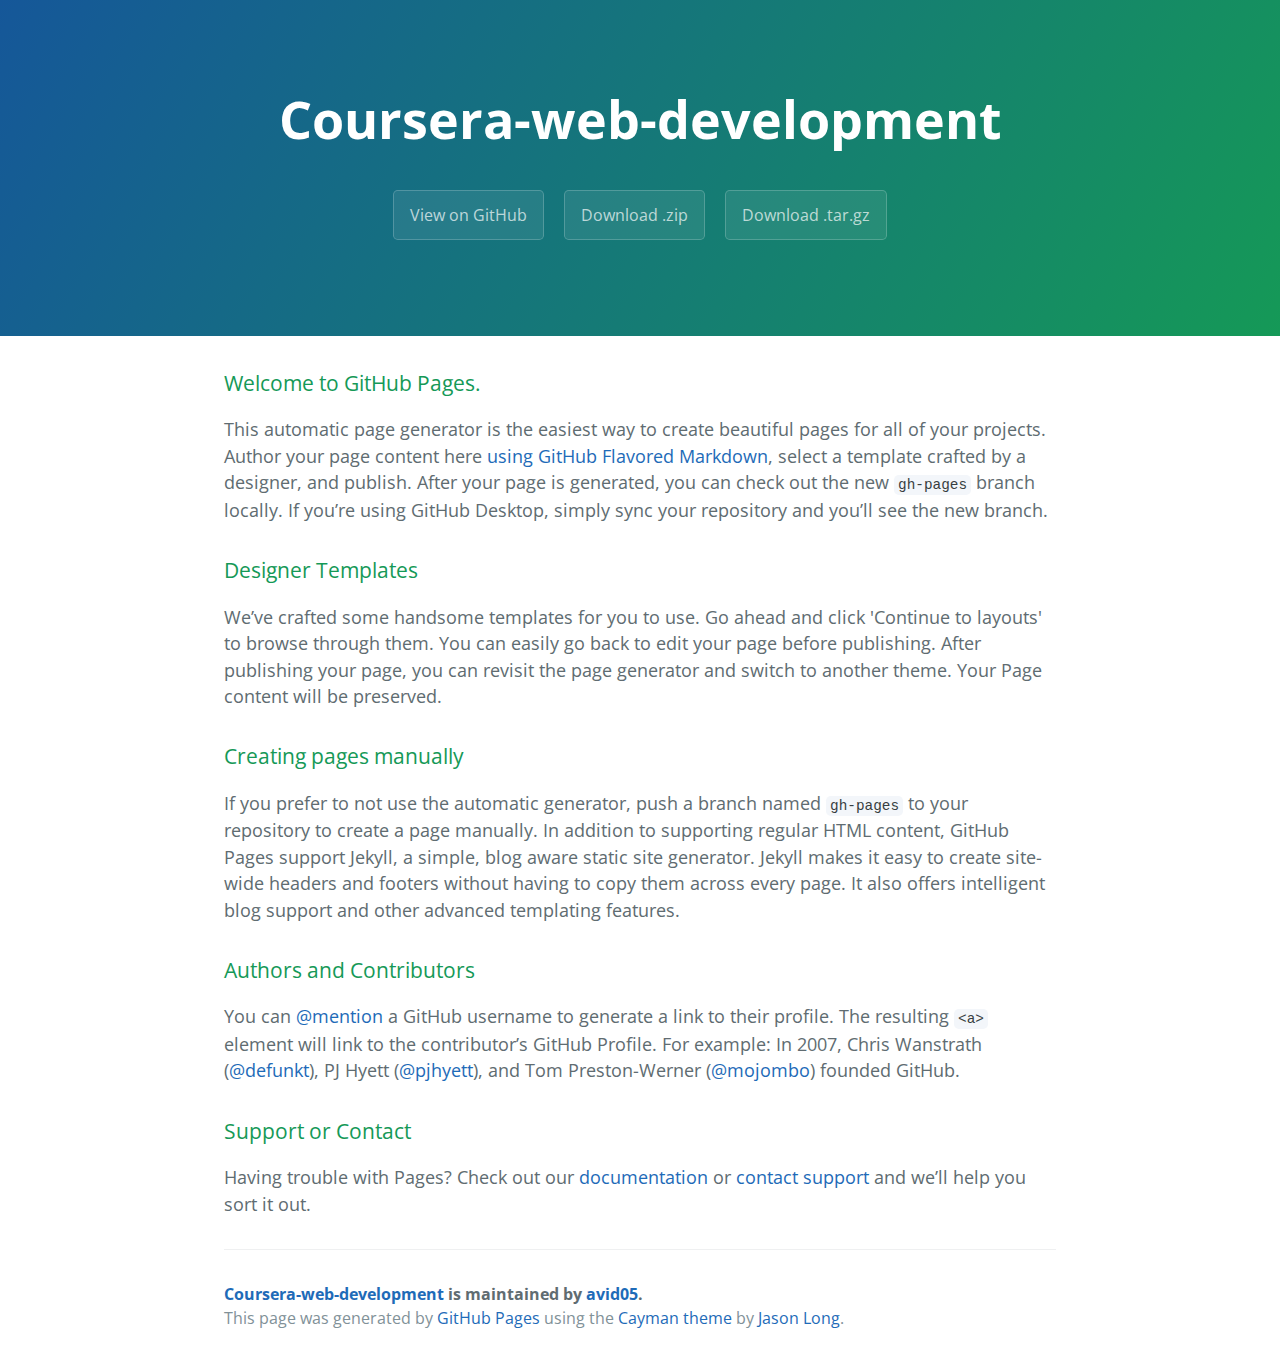
<file: index.html>
<!DOCTYPE html>
<html lang="en-us">
  <head>
    <meta charset="UTF-8">
    <title>Coursera-web-development by avid05</title>
    <meta name="viewport" content="width=device-width, initial-scale=1">
    <link rel="stylesheet" type="text/css" href="stylesheets/normalize.css" media="screen">
    <link href='https://fonts.googleapis.com/css?family=Open+Sans:400,700' rel='stylesheet' type='text/css'>
    <link rel="stylesheet" type="text/css" href="stylesheets/stylesheet.css" media="screen">
    <link rel="stylesheet" type="text/css" href="stylesheets/github-light.css" media="screen">
  </head>
  <body>
    <section class="page-header">
      <h1 class="project-name">Coursera-web-development</h1>
      <h2 class="project-tagline"></h2>
      <a href="https://github.com/avid05/Coursera-Web-Development" class="btn">View on GitHub</a>
      <a href="https://github.com/avid05/Coursera-Web-Development/zipball/master" class="btn">Download .zip</a>
      <a href="https://github.com/avid05/Coursera-Web-Development/tarball/master" class="btn">Download .tar.gz</a>
    </section>

    <section class="main-content">
      <h3>
<a id="welcome-to-github-pages" class="anchor" href="#welcome-to-github-pages" aria-hidden="true"><span aria-hidden="true" class="octicon octicon-link"></span></a>Welcome to GitHub Pages.</h3>

<p>This automatic page generator is the easiest way to create beautiful pages for all of your projects. Author your page content here <a href="https://guides.github.com/features/mastering-markdown/">using GitHub Flavored Markdown</a>, select a template crafted by a designer, and publish. After your page is generated, you can check out the new <code>gh-pages</code> branch locally. If you’re using GitHub Desktop, simply sync your repository and you’ll see the new branch.</p>

<h3>
<a id="designer-templates" class="anchor" href="#designer-templates" aria-hidden="true"><span aria-hidden="true" class="octicon octicon-link"></span></a>Designer Templates</h3>

<p>We’ve crafted some handsome templates for you to use. Go ahead and click 'Continue to layouts' to browse through them. You can easily go back to edit your page before publishing. After publishing your page, you can revisit the page generator and switch to another theme. Your Page content will be preserved.</p>

<h3>
<a id="creating-pages-manually" class="anchor" href="#creating-pages-manually" aria-hidden="true"><span aria-hidden="true" class="octicon octicon-link"></span></a>Creating pages manually</h3>

<p>If you prefer to not use the automatic generator, push a branch named <code>gh-pages</code> to your repository to create a page manually. In addition to supporting regular HTML content, GitHub Pages support Jekyll, a simple, blog aware static site generator. Jekyll makes it easy to create site-wide headers and footers without having to copy them across every page. It also offers intelligent blog support and other advanced templating features.</p>

<h3>
<a id="authors-and-contributors" class="anchor" href="#authors-and-contributors" aria-hidden="true"><span aria-hidden="true" class="octicon octicon-link"></span></a>Authors and Contributors</h3>

<p>You can <a href="https://help.github.com/articles/basic-writing-and-formatting-syntax/#mentioning-users-and-teams" class="user-mention">@mention</a> a GitHub username to generate a link to their profile. The resulting <code>&lt;a&gt;</code> element will link to the contributor’s GitHub Profile. For example: In 2007, Chris Wanstrath (<a href="https://github.com/defunkt" class="user-mention">@defunkt</a>), PJ Hyett (<a href="https://github.com/pjhyett" class="user-mention">@pjhyett</a>), and Tom Preston-Werner (<a href="https://github.com/mojombo" class="user-mention">@mojombo</a>) founded GitHub.</p>

<h3>
<a id="support-or-contact" class="anchor" href="#support-or-contact" aria-hidden="true"><span aria-hidden="true" class="octicon octicon-link"></span></a>Support or Contact</h3>

<p>Having trouble with Pages? Check out our <a href="https://help.github.com/pages">documentation</a> or <a href="https://github.com/contact">contact support</a> and we’ll help you sort it out.</p>

      <footer class="site-footer">
        <span class="site-footer-owner"><a href="https://github.com/avid05/Coursera-Web-Development">Coursera-web-development</a> is maintained by <a href="https://github.com/avid05">avid05</a>.</span>

        <span class="site-footer-credits">This page was generated by <a href="https://pages.github.com">GitHub Pages</a> using the <a href="https://github.com/jasonlong/cayman-theme">Cayman theme</a> by <a href="https://twitter.com/jasonlong">Jason Long</a>.</span>
      </footer>

    </section>

  
  </body>
</html>
</file>
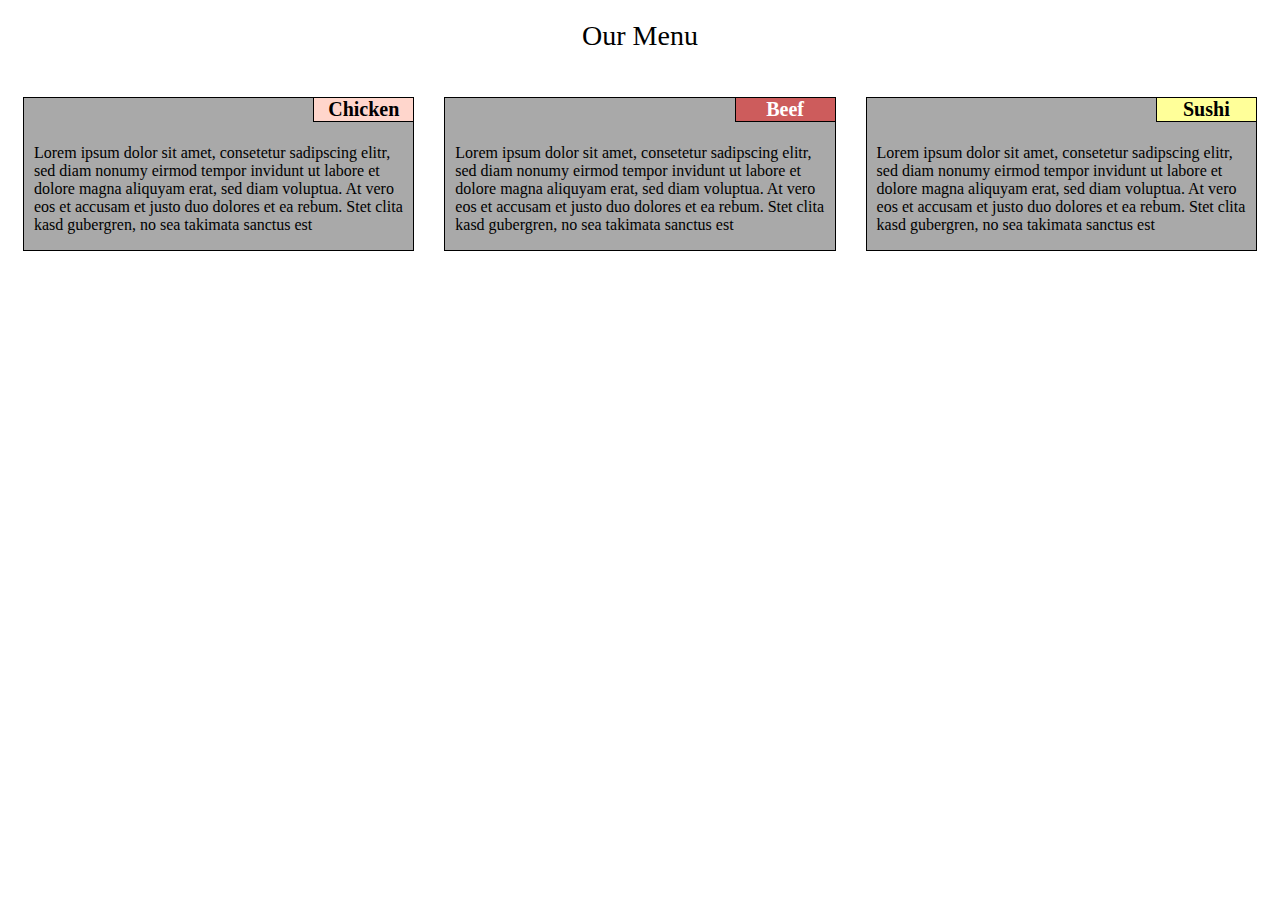
<file: Mod2_solution/index.html>
<!DOCTYPE html>
<html>
<head>
<meta charset="utf-8">
<meta name="viewport" content="width=device-width, initial-scale=1">
<title>Assignment 2 Solution</title>
<link rel="stylesheet" type="text/css" href="./css/main.css">
</head>
<body>
<div class="MainHeading">Our Menu</div>

<div class="row">
  <div class="col-ld-4 col-md-6 col-sd-12">
  <section class=section>
  <span class="heading b1">Chicken</span>
  <div class="para">
  <p>Lorem ipsum dolor sit amet, consetetur sadipscing elitr, sed diam nonumy eirmod tempor invidunt ut labore et dolore magna aliquyam erat, sed diam voluptua. At vero eos et accusam et justo duo dolores et ea rebum. Stet clita kasd gubergren, no sea takimata sanctus est</p>
  </div>
  </section>
  </div>
  <div class="col-ld-4 col-md-6 col-sd-12">
  <section class=section>
    <span class="heading b2">Beef</span>
    <div class="para">
    <p>Lorem ipsum dolor sit amet, consetetur sadipscing elitr, sed diam nonumy eirmod tempor invidunt ut labore et dolore magna aliquyam erat, sed diam voluptua. At vero eos et accusam et justo duo dolores et ea rebum. Stet clita kasd gubergren, no sea takimata sanctus est</p>
    </div>
    </section>
  </div>
  <div class="col-ld-4 col-md-12 col-sd-12">
  <section class=section>
    <span class="heading b3">Sushi</span>
    <div class="para">
    <p>Lorem ipsum dolor sit amet, consetetur sadipscing elitr, sed diam nonumy eirmod tempor invidunt ut labore et dolore magna aliquyam erat, sed diam voluptua. At vero eos et accusam et justo duo dolores et ea rebum. Stet clita kasd gubergren, no sea takimata sanctus est</p>
    </div>
  </section>
  </div>
  
</div>

</body>
</html>
</file>
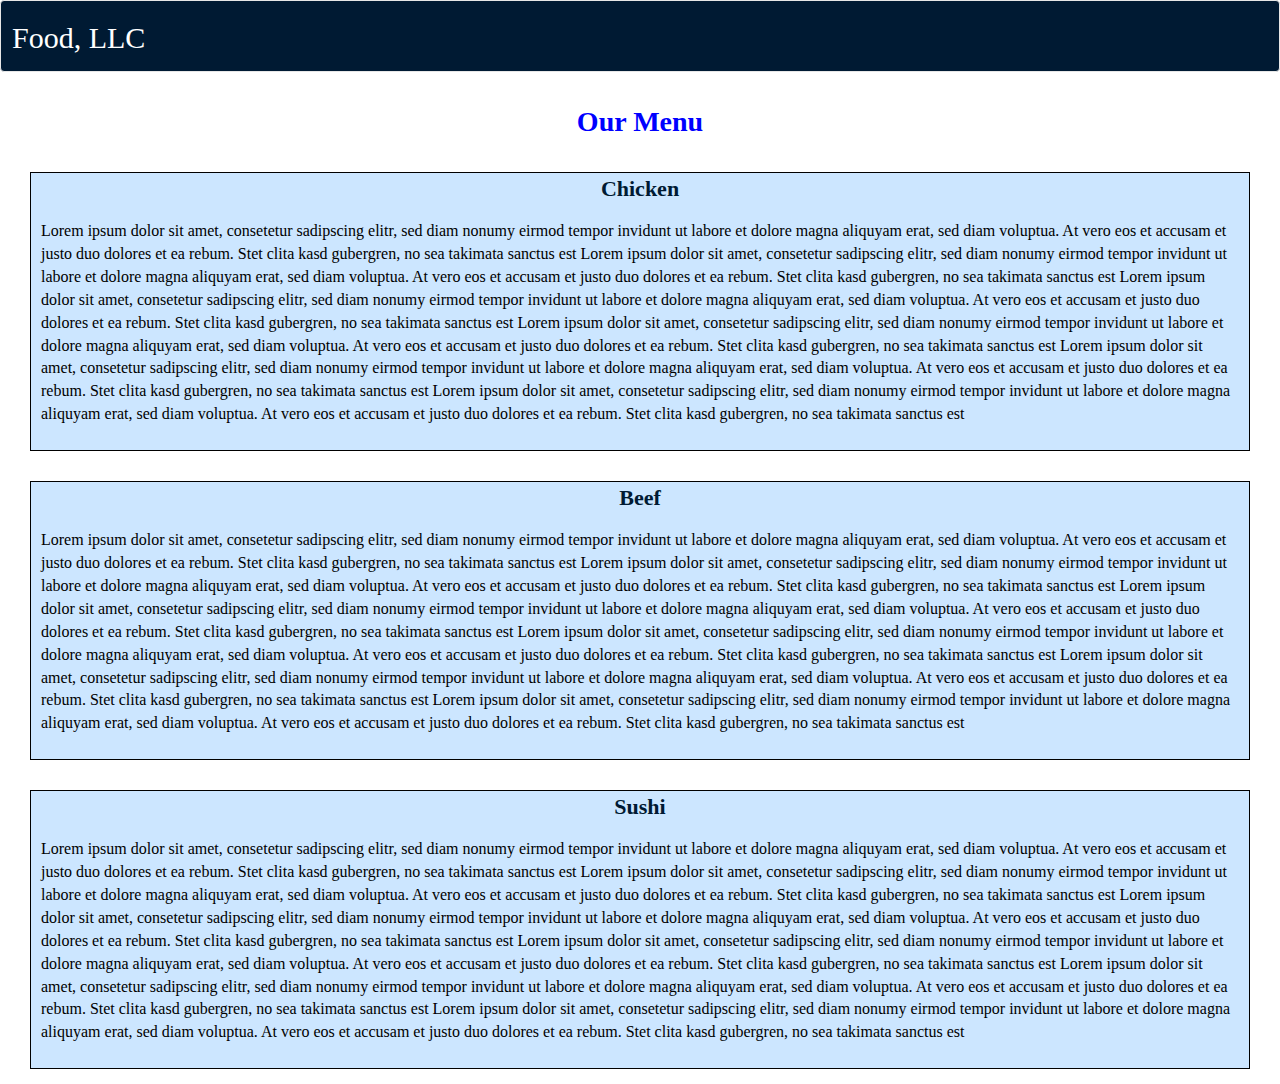
<file: Mod3_solution/index.html>
<!DOCTYPE html>
<html>
<head>
<meta charset="utf-8">
<meta name="viewport" content="width=device-width, initial-scale=1">
<title>Assignment 3 Solution</title>
<link href="css/bootstrap.css" rel="stylesheet">
<link href="css/main.css" rel="stylesheet">
<script src="https://ajax.googleapis.com/ajax/libs/jquery/1.11.3/jquery.min.js"></script>
<script src="js/bootstrap.min.js"></script>
</head>
<body>

  <header>
  <nav id="header-nav" class="navbar navbar-default navbar-default-top">
  <div class="container-fluid">
    <div class="navbar-header">
        <div class="navbar-brand">
             <h2>Food, LLC<h2>
        </div>

        <button type="button" class="navbar-toggle collapsed" data-toggle="collapse" data-target="#bs-example-navbar-collapse-1" aria-expanded="false">
        <span class="sr-only">Toggle navigation</span>
        <span class="icon-bar"></span>
        <span class="icon-bar"></span>
        <span class="icon-bar"></span>
        </button>
    </div>
        <div class="collapse navbar-collapse" id="bs-example-navbar-collapse-1">
          <ul class="nav navbar-nav navbar-right visible-xs" id="nav-list">
            <li>
              <a href="#Chicken">Chicken</a>
            </li>
            <li>
              <a href="#Beef">Beef</a>
            </li>
            <li>
              <a href="#Sushi">Sushi</a>
            </li>
           </ul>
        </div>
  </div>
  </nav>
  </header>

<div class="text-center" id="MainHeading">Our Menu</div>
<div class="container-fluid">
<div class="row">
  <div class="col-md-12 col-sm-6 col-xs-12">
  <section class=section id="Chicken">
  <div class="b1 text-center">Chicken</div>
  <div class="para">
  <p>
  Lorem ipsum dolor sit amet, consetetur sadipscing elitr, sed diam nonumy eirmod tempor invidunt ut labore et dolore magna aliquyam erat, sed diam voluptua. At vero eos et accusam et justo duo dolores et ea rebum. Stet clita kasd gubergren, no sea takimata sanctus est
  Lorem ipsum dolor sit amet, consetetur sadipscing elitr, sed diam nonumy eirmod tempor invidunt ut labore et dolore magna aliquyam erat, sed diam voluptua. At vero eos et accusam et justo duo dolores et ea rebum. Stet clita kasd gubergren, no sea takimata sanctus est
  Lorem ipsum dolor sit amet, consetetur sadipscing elitr, sed diam nonumy eirmod tempor invidunt ut labore et dolore magna aliquyam erat, sed diam voluptua. At vero eos et accusam et justo duo dolores et ea rebum. Stet clita kasd gubergren, no sea takimata sanctus est
  Lorem ipsum dolor sit amet, consetetur sadipscing elitr, sed diam nonumy eirmod tempor invidunt ut labore et dolore magna aliquyam erat, sed diam voluptua. At vero eos et accusam et justo duo dolores et ea rebum. Stet clita kasd gubergren, no sea takimata sanctus est
  Lorem ipsum dolor sit amet, consetetur sadipscing elitr, sed diam nonumy eirmod tempor invidunt ut labore et dolore magna aliquyam erat, sed diam voluptua. At vero eos et accusam et justo duo dolores et ea rebum. Stet clita kasd gubergren, no sea takimata sanctus est
  Lorem ipsum dolor sit amet, consetetur sadipscing elitr, sed diam nonumy eirmod tempor invidunt ut labore et dolore magna aliquyam erat, sed diam voluptua. At vero eos et accusam et justo duo dolores et ea rebum. Stet clita kasd gubergren, no sea takimata sanctus est
  </p>
  </div>
  </section>
  </div>
  <div class="col-md-12 col-sm-6 col-xs-12">
  <section class=section id="Beef">
    <div class="b1 text-center">Beef</div>
    <div class="para">
    <p>Lorem ipsum dolor sit amet, consetetur sadipscing elitr, sed diam nonumy eirmod tempor invidunt ut labore et dolore magna aliquyam erat, sed diam voluptua. At vero eos et accusam et justo duo dolores et ea rebum. Stet clita kasd gubergren, no sea takimata sanctus est
    Lorem ipsum dolor sit amet, consetetur sadipscing elitr, sed diam nonumy eirmod tempor invidunt ut labore et dolore magna aliquyam erat, sed diam voluptua. At vero eos et accusam et justo duo dolores et ea rebum. Stet clita kasd gubergren, no sea takimata sanctus est
  Lorem ipsum dolor sit amet, consetetur sadipscing elitr, sed diam nonumy eirmod tempor invidunt ut labore et dolore magna aliquyam erat, sed diam voluptua. At vero eos et accusam et justo duo dolores et ea rebum. Stet clita kasd gubergren, no sea takimata sanctus est
  Lorem ipsum dolor sit amet, consetetur sadipscing elitr, sed diam nonumy eirmod tempor invidunt ut labore et dolore magna aliquyam erat, sed diam voluptua. At vero eos et accusam et justo duo dolores et ea rebum. Stet clita kasd gubergren, no sea takimata sanctus est
  Lorem ipsum dolor sit amet, consetetur sadipscing elitr, sed diam nonumy eirmod tempor invidunt ut labore et dolore magna aliquyam erat, sed diam voluptua. At vero eos et accusam et justo duo dolores et ea rebum. Stet clita kasd gubergren, no sea takimata sanctus est
  Lorem ipsum dolor sit amet, consetetur sadipscing elitr, sed diam nonumy eirmod tempor invidunt ut labore et dolore magna aliquyam erat, sed diam voluptua. At vero eos et accusam et justo duo dolores et ea rebum. Stet clita kasd gubergren, no sea takimata sanctus est
    </p>
    </div>
    </section>
  </div>
  <div class="col-md-12 col-sm-12 col-xs-12">
  <section class=section id="Sushi">
    <div class="b1 text-center">Sushi</div>
    <div class="para">
    <p>Lorem ipsum dolor sit amet, consetetur sadipscing elitr, sed diam nonumy eirmod tempor invidunt ut labore et dolore magna aliquyam erat, sed diam voluptua. At vero eos et accusam et justo duo dolores et ea rebum. Stet clita kasd gubergren, no sea takimata sanctus est
    Lorem ipsum dolor sit amet, consetetur sadipscing elitr, sed diam nonumy eirmod tempor invidunt ut labore et dolore magna aliquyam erat, sed diam voluptua. At vero eos et accusam et justo duo dolores et ea rebum. Stet clita kasd gubergren, no sea takimata sanctus est
  Lorem ipsum dolor sit amet, consetetur sadipscing elitr, sed diam nonumy eirmod tempor invidunt ut labore et dolore magna aliquyam erat, sed diam voluptua. At vero eos et accusam et justo duo dolores et ea rebum. Stet clita kasd gubergren, no sea takimata sanctus est
  Lorem ipsum dolor sit amet, consetetur sadipscing elitr, sed diam nonumy eirmod tempor invidunt ut labore et dolore magna aliquyam erat, sed diam voluptua. At vero eos et accusam et justo duo dolores et ea rebum. Stet clita kasd gubergren, no sea takimata sanctus est
  Lorem ipsum dolor sit amet, consetetur sadipscing elitr, sed diam nonumy eirmod tempor invidunt ut labore et dolore magna aliquyam erat, sed diam voluptua. At vero eos et accusam et justo duo dolores et ea rebum. Stet clita kasd gubergren, no sea takimata sanctus est
  Lorem ipsum dolor sit amet, consetetur sadipscing elitr, sed diam nonumy eirmod tempor invidunt ut labore et dolore magna aliquyam erat, sed diam voluptua. At vero eos et accusam et justo duo dolores et ea rebum. Stet clita kasd gubergren, no sea takimata sanctus est
    </p>
    </div>
  </section>
  </div>
</div>
</div>
</body>
</html>
</file>
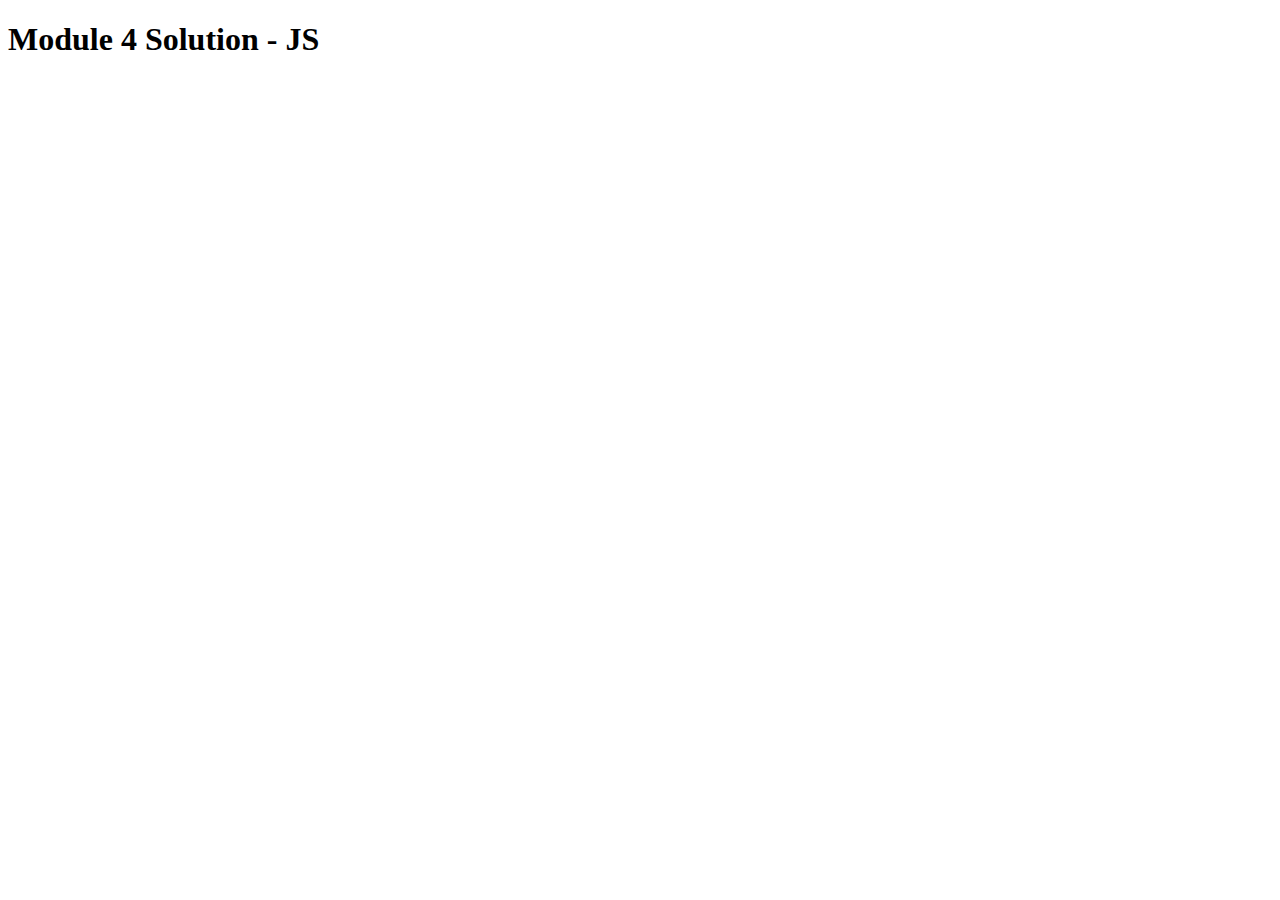
<file: Mod4_solution/index.html>
<!DOCTYPE html>
<html>
<head>
  <meta charset="utf-8">
  <title>Module 4 Solution Starter</title>
  <script src="SpeakHello.js"></script>
  <script src="SpeakGoodBye.js"></script>
  <script src="script.js"></script>
</head>
<body>
  <h1>Module 4 Solution - JS</h1>
</body>
</html>
</file>
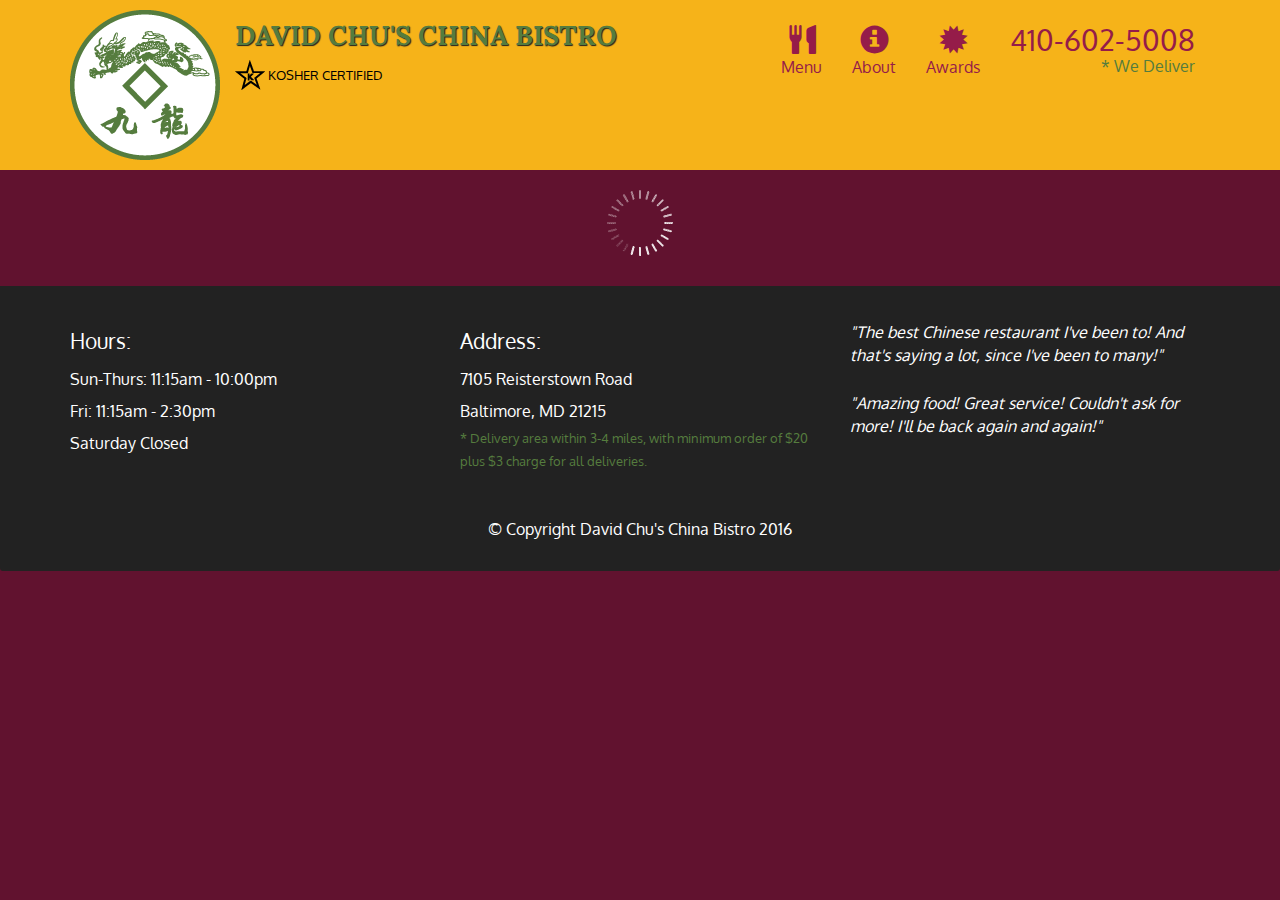
<file: Mod5_solution/index.html>
<!doctype html>
<html lang="en">
  <head>
    <meta charset="utf-8">
    <meta http-equiv="X-UA-Compatible" content="IE=edge">
    <meta name="viewport" content="width=device-width, initial-scale=1">
    <title>David Chu's China Bistro</title>
    <link rel="stylesheet" href="css/bootstrap.min.css">
    <link rel="stylesheet" href="css/styles.css">
    <link href='https://fonts.googleapis.com/css?family=Oxygen:400,300,700' rel='stylesheet' type='text/css'>
    <link href='https://fonts.googleapis.com/css?family=Lora' rel='stylesheet' type='text/css'>
  </head>
<body>
  <header>
    <nav id="header-nav" class="navbar navbar-default">
      <div class="container">
        <div class="navbar-header">
          <a href="index.html" class="pull-left visible-md visible-lg">
            <div id="logo-img" alt="Logo image"></div>
          </a>

          <div class="navbar-brand">
            <a href="index.html"><h1>David Chu's China Bistro</h1></a>
            <p>
              <img src="images/star-k-logo.png" alt="Kosher certification">
              <span>Kosher Certified</span>
            </p>
          </div>

          <button id="navbarToggle" type="button" class="navbar-toggle collapsed" data-toggle="collapse" data-target="#collapsable-nav" aria-expanded="false">
            <span class="sr-only">Toggle navigation</span>
            <span class="icon-bar"></span>
            <span class="icon-bar"></span>
            <span class="icon-bar"></span>
          </button>
        </div>
        
        <div id="collapsable-nav" class="collapse navbar-collapse">
           <ul id="nav-list" class="nav navbar-nav navbar-right">
            <li id="navHomeButton" class="visible-xs active">
              <a href="index.html">
                <span class="glyphicon glyphicon-home"></span> Home</a>
            </li>
            <li id="navMenuButton">
              <a href="#" onclick="$dc.loadMenuCategories();">
                <span class="glyphicon glyphicon-cutlery"></span><br class="hidden-xs"> Menu</a>
            </li>
            <li>
              <a href="#">
                <span class="glyphicon glyphicon-info-sign"></span><br class="hidden-xs"> About</a>
            </li>
            <li>
              <a href="#">
                <span class="glyphicon glyphicon-certificate"></span><br class="hidden-xs"> Awards</a>
            </li>
            <li id="phone" class="hidden-xs">
              <a href="tel:410-602-5008">
                <span>410-602-5008</span></a><div>* We Deliver</div>
            </li>
          </ul><!-- #nav-list -->
        </div><!-- .collapse .navbar-collapse -->
      </div><!-- .container -->
    </nav><!-- #header-nav -->
  </header>

  <div id="call-btn" class="visible-xs">
    <a class="btn" href="tel:410-602-5008">
    <span class="glyphicon glyphicon-earphone"></span>
    410-602-5008
    </a>
  </div>
  <div id="xs-deliver" class="text-center visible-xs">* We Deliver</div>

  <div id="main-content" class="container">    <div class="jumbotron">
      <img src="images/jumbotron_768.jpg" alt="Picture of restaurant" class="img-responsive visible-xs">
    </div>

    <div id="home-tiles" class="row">
      <div class="col-md-4 col-sm-6 col-xs-12">
        <a href="#" onclick="$dc.loadMenuCategories();"><div id="menu-tile"><span>menu</span></div></a>
      </div>
      <div class="col-md-4 col-sm-6 col-xs-12">
        <a href="#" onclick="$dc.loadMenuItems({{randomCategoryShortName}});">
          <div id="specials-tile"><span>specials</span></div>
        </a>
      </div>
      <div class="col-md-4 col-sm-12 col-xs-12">
        <a href="https://www.google.com/maps/place/David+Chu's+China+Bistro/@39.3635874,-76.7138622,17z/data=!4m6!1m3!3m2!1s0x89c81a14e7817803:0xab20a0e99daa17ea!2sDavid+Chu's+China+Bistro!3m1!1s0x89c81a14e7817803:0xab20a0e99daa17ea" target="_blank">
          <div id="map-tile">
            <iframe src="https://www.google.com/maps/embed?pb=!1m18!1m12!1m3!1d3084.675372390488!2d-76.71386218529199!3d39.3635874269356!2m3!1f0!2f0!3f0!3m2!1i1024!2i768!4f13.1!3m3!1m2!1s0x89c81a14e7817803%3A0xab20a0e99daa17ea!2sDavid+Chu&#39;s+China+Bistro!5e0!3m2!1sen!2sus!4v1452824864156" width="100%" height="250" frameborder="0" style="border:0" allowfullscreen></iframe>
            <span>map</span>
          </div>
        </a>
      </div>
    </div><!-- End of #home-tiles --></div>
  

  <footer class="panel-footer">
    <div class="container">
      <div class="row">
        <section id="hours" class="col-sm-4">
          <span>Hours:</span><br>
          Sun-Thurs: 11:15am - 10:00pm<br>
          Fri: 11:15am - 2:30pm<br>
          Saturday Closed
          <hr class="visible-xs">
        </section>
        <section id="address" class="col-sm-4">
          <span>Address:</span><br>
          7105 Reisterstown Road<br>
          Baltimore, MD 21215
          <p>* Delivery area within 3-4 miles, with minimum order of $20 plus $3 charge for all deliveries.</p>
          <hr class="visible-xs">
        </section>
        <section id="testimonials" class="col-sm-4">
          <p>"The best Chinese restaurant I've been to! And that's saying a lot, since I've been to many!"</p>
          <p>"Amazing food! Great service! Couldn't ask for more! I'll be back again and again!"</p>
        </section>
      </div>
      <div class="text-center">&copy; Copyright David Chu's China Bistro 2016</div>
    </div>
  </footer>

  <!-- jQuery (Bootstrap JS plugins depend on it) -->
  <script src="js/jquery-2.1.4.min.js"></script>
  <script src="js/bootstrap.min.js"></script>
  <script src="js/ajax-utils.js"></script>
  <script src="js/script.js"></script>
</body>
</html>
</file>
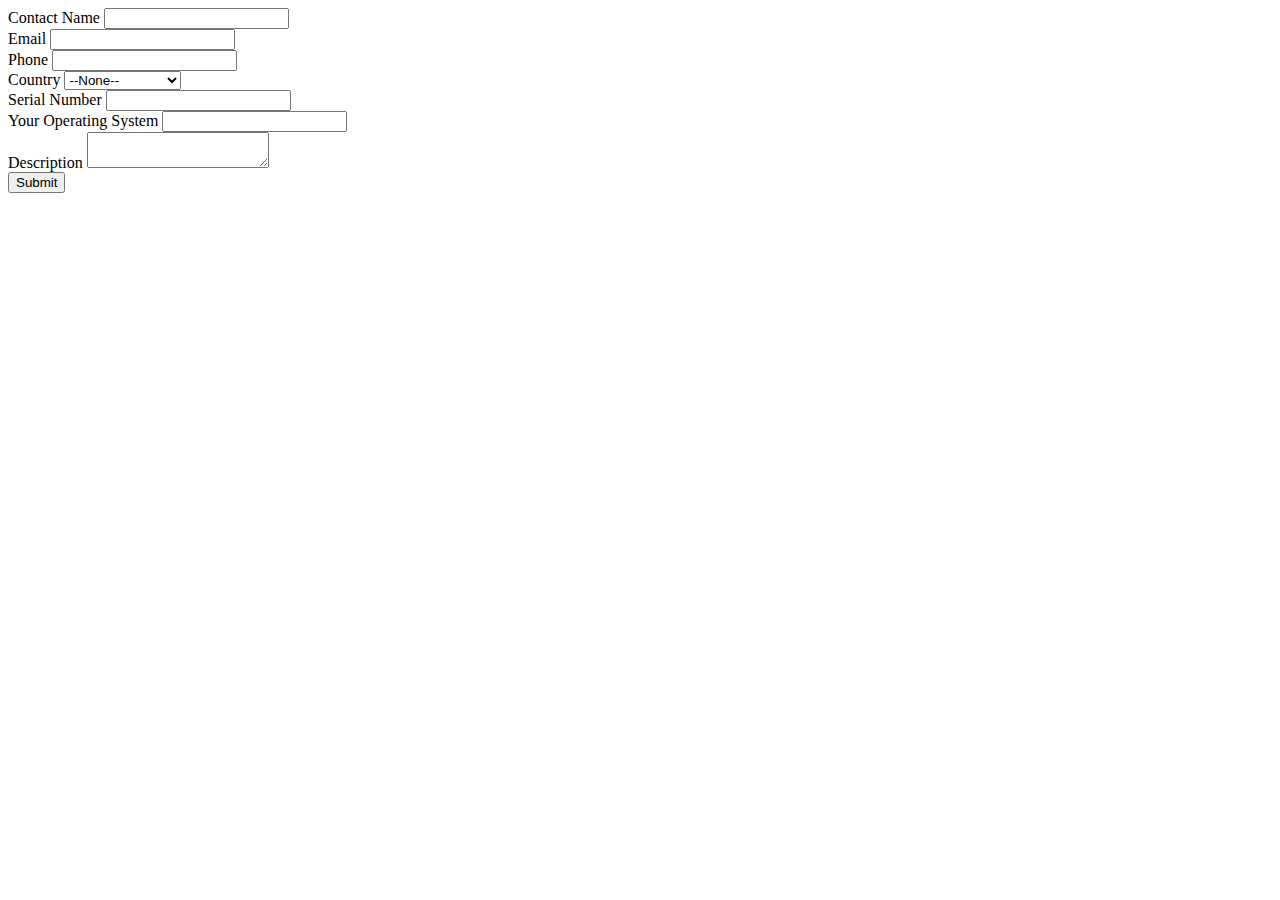
<file: FormTest.html>
<!--  ----------------------------------------------------------------------  -->
<!--  NOTE: Please add the following <META> element to your page <HEAD>.      -->
<!--  If necessary, please modify the charset parameter to specify the        -->
<!--  character set of your HTML page.                                        -->
<!--  ----------------------------------------------------------------------  -->

<html lang="en" dir="ltr">

<head>
    <META HTTP-EQUIV="Content-type" CONTENT="text/html; charset=UTF-8">
    <link rel="stylesheet" type="text/css" href="https://cdn.kyostatics.net/static/css/style.min.css" media="screen">
    <link rel="stylesheet" type="text/css" href="https://cdn.kyostatics.net/static/css/print.style.min.css" media="print">
    <script type="text/javascript" src="https://go.pardot.com/l/428942/2018-08-05/bgf1db/428942/176493/iframeresizer.js"></script>
    <script type="text/javascript">
        head.js("//cdn.kyostatics.net/static/js/lib/jquery.min.js").js("//cdn.kyostatics.net/static/js/bootstrap/bootstrap.min.js").js("//cdn.kyostatics.net/static/js/lib/modernizr.min.js").js("//cdn.kyostatics.net/static/js/plugin/bootstrap-datepicker/bootstrap-datepicker.min.js").js("//cdn.kyostatics.net/static/js/plugin/bootstrap-fileinput/bootstrap.file-input.js").js("//cdn.kyostatics.net/static/js/plugin/iframeresizer/iframeResizer.contentWindow.min.js");
    </script>
    <style>

    </style>
</head>

<body>
    <div id="page" class="forms-web">
        <div class="container">
            <div class="row">
                <div class="col-md-8">
                    <!--  ----------------------------------------------------------------------  -->
                    <!--  NOTE: Please add the following <FORM> element to your page.             -->
                    <!--  ----------------------------------------------------------------------  -->

                    <form action="https://kyocera--Datamig.cs78.my.salesforce.com/servlet/servlet.WebToCase?encoding=UTF-8" method="POST">

                        <input type=hidden name="orgid" value="00D1k000000CmZU">
                        <input type=hidden name="retURL" value="http://Google.com">

                        <!--  ----------------------------------------------------------------------  -->
                        <!--  NOTE: These fields are optional debugging elements. Please uncomment    -->
                        <!--  these lines if you wish to test in debug mode.                          -->
                        <!--  <input type="hidden" name="debug" value=1>                              -->
                        <!--  <input type="hidden" name="debugEmail"                                  -->
                        <!--  value="abhimanyu.sharma@deu.kyocera.com">                               -->
                        <!--  ----------------------------------------------------------------------  -->
                        <div class="form-group">
                            <div class="spacer40"></div>
                            <label for="name">Contact Name</label>
                            <input id="name" maxlength="80" name="name" size="20" class="form-control" type="text" required/>
                            <br>
                        </div>

                        <div class="form-group">
                            <label for="email">Email</label>
                            <input id="email" maxlength="80" name="email" size="20" class="form-control" type="text" required/>
                            <br>
                        </div>

                        <div class="form-group">
                            <label for="phone">Phone</label>
                            <input id="phone" maxlength="40" name="phone" size="20" class="form-control" type="text" required/>
                            <br>
                        </div>

                        <div class="form-group">
                            <label for="Country">Country</label>
                            <select id="00N1k000000WDxA" name="00N1k000000WDxA" title="Country" class="form-control" required>
                                <option value="">--None--</option>
                                <option value="Austria">Austria</option>
                                <option value="Belgium">Belgium</option>
                                <option value="Denmark">Denmark</option>
                                <option value="Finland">Finland</option>
                                <option value="France">France</option>
                                <option value="Germany">Germany</option>
                                <option value="Italy">Italy</option>
                                <option value="Netherlands">Netherlands</option>
                                <option value="Norway">Norway</option>
                                <option value="Portugal">Portugal</option>
                                <option value="Russia">Russia</option>
                                <option value="South Africa">South Africa</option>
                                <option value="Spain">Spain</option>
                                <option value="Sweden">Sweden</option>
                                <option value="Switzerland">Switzerland</option>
                                <option value="Turkey">Turkey</option>
                                <option value="United Kingdom">United Kingdom</option>
                            </select>
                            <br>
                        </div>

                        <div class="form-group">
                            <label for="SerialNumber">Serial Number</label>
                            <input id="00N1k000000MnsK" maxlength="255" name="00N1k000000MnsK" size="20" class="form-control" type="text" required/>
                            <br>
                        </div>

                        <div class="form-group">
                            <label for="YourOperatingSystem">Your Operating System</label>
                            <input id="00N1k000000MnsU" maxlength="30" name="00N1k000000MnsU" size="20" class="form-control" type="text" required/>
                            <br>
                        </div>

                        <div class="form-group">
                            <label for="description">Description</label>
                            <textarea name="description" class="form-control" required></textarea>
                            <br>
                        </div>

                        <div class="form-group">
                            <button type="submit" class="btn btn-default" id="submit">Submit</button>
                            <br>
                        </div>

                        <div class="spacer200">
                        </div>

                    </form>
                </div>
            </div>
        </div>
    </div>
</body>

</html>
</file>
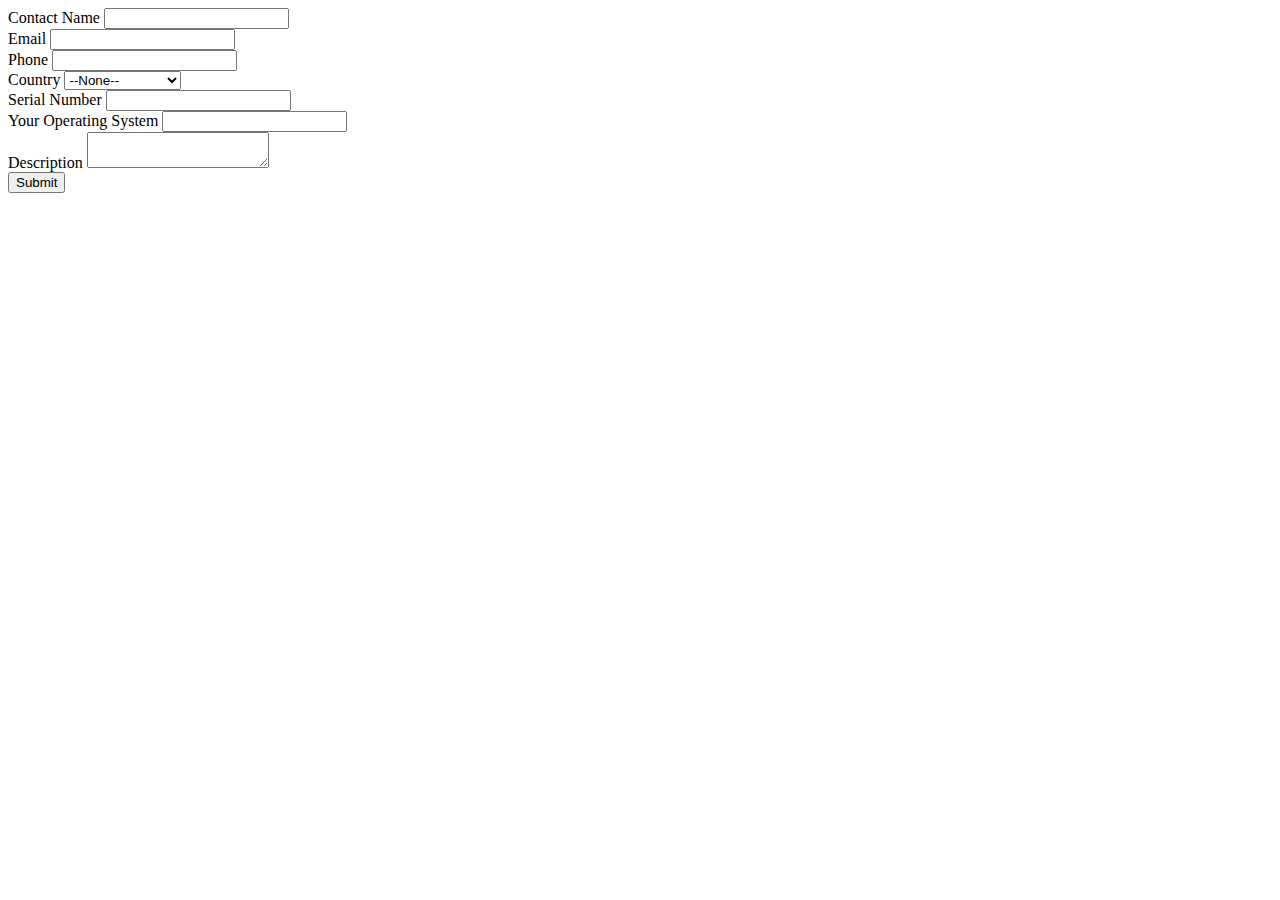
<file: Test.html>
<!--  ----------------------------------------------------------------------  -->
<!--  NOTE: Please add the following <META> element to your page <HEAD>.      -->
<!--  If necessary, please modify the charset parameter to specify the        -->
<!--  character set of your HTML page.                                        -->
<!--  ----------------------------------------------------------------------  -->

<html lang="en" dir="ltr">

<head>
    <META HTTP-EQUIV="Content-type" CONTENT="text/html; charset=UTF-8">
    <link rel="stylesheet" type="text/css" href="https://cdn.kyostatics.net/static/css/style.min.css" media="screen">
    <link rel="stylesheet" type="text/css" href="https://cdn.kyostatics.net/static/css/print.style.min.css" media="print">
    <script type="text/javascript" src="https://go.pardot.com/l/428942/2018-08-05/bgf1db/428942/176493/iframeresizer.js"></script>
    <script type="text/javascript">
        head.js("//cdn.kyostatics.net/static/js/lib/jquery.min.js").js("//cdn.kyostatics.net/static/js/bootstrap/bootstrap.min.js").js("//cdn.kyostatics.net/static/js/lib/modernizr.min.js").js("//cdn.kyostatics.net/static/js/plugin/bootstrap-datepicker/bootstrap-datepicker.min.js").js("//cdn.kyostatics.net/static/js/plugin/bootstrap-fileinput/bootstrap.file-input.js").js("//cdn.kyostatics.net/static/js/plugin/iframeresizer/iframeResizer.contentWindow.min.js");
    </script>
    <style>

    </style>
</head>

<body>
    <div id="page" class="forms-web">
        <div class="container">
            <div class="row">
                <div class="col-md-8">
                    <!--  ----------------------------------------------------------------------  -->
                    <!--  NOTE: Please add the following <FORM> element to your page.             -->
                    <!--  ----------------------------------------------------------------------  -->

                    <form action="https://kyocera--Datamig.cs78.my.salesforce.com/servlet/servlet.WebToCase?encoding=UTF-8" method="POST">

                        <input type=hidden name="orgid" value="00D1k000000CmZU">
                        <input type=hidden name="retURL" value="http://Google.com">

                        <!--  ----------------------------------------------------------------------  -->
                        <!--  NOTE: These fields are optional debugging elements. Please uncomment    -->
                        <!--  these lines if you wish to test in debug mode.                          -->
                        <!--  <input type="hidden" name="debug" value=1>                              -->
                        <!--  <input type="hidden" name="debugEmail"                                  -->
                        <!--                                                                          -->
                        <!--  ----------------------------------------------------------------------  -->
                        <div class="form-group">
                            <div class="spacer40"></div>
                            <label for="name">Contact Name</label>
                            <input id="name" maxlength="80" name="name" size="20" class="form-control" type="text" required/>
                            <br>
                        </div>

                        <div class="form-group">
                            <label for="email">Email</label>
                            <input id="email" maxlength="80" name="email" size="20" class="form-control" type="text" required/>
                            <br>
                        </div>

                        <div class="form-group">
                            <label for="phone">Phone</label>
                            <input id="phone" maxlength="40" name="phone" size="20" class="form-control" type="text" required/>
                            <br>
                        </div>

                        <div class="form-group">
                            <label for="Country">Country</label>
                            <select id="00N1k000000WDxA" name="00N1k000000WDxA" title="Country" class="form-control" required>
                                <option value="">--None--</option>
                                <option value="Austria">Austria</option>
                                <option value="Belgium">Belgium</option>
                                <option value="Denmark">Denmark</option>
                                <option value="Finland">Finland</option>
                                <option value="France">France</option>
                                <option value="Germany">Germany</option>
                                <option value="Italy">Italy</option>
                                <option value="Netherlands">Netherlands</option>
                                <option value="Norway">Norway</option>
                                <option value="Portugal">Portugal</option>
                                <option value="Russia">Russia</option>
                                <option value="South Africa">South Africa</option>
                                <option value="Spain">Spain</option>
                                <option value="Sweden">Sweden</option>
                                <option value="Switzerland">Switzerland</option>
                                <option value="Turkey">Turkey</option>
                                <option value="United Kingdom">United Kingdom</option>
                            </select>
                            <br>
                        </div>

                        <div class="form-group">
                            <label for="SerialNumber">Serial Number</label>
                            <input id="00N1k000000MnsK" maxlength="255" name="00N1k000000MnsK" size="20" class="form-control" type="text" required/>
                            <br>
                        </div>

                        <div class="form-group">
                            <label for="YourOperatingSystem">Your Operating System</label>
                            <input id="00N1k000000MnsU" maxlength="30" name="00N1k000000MnsU" size="20" class="form-control" type="text" required/>
                            <br>
                        </div>

                        <div class="form-group">
                            <label for="description">Description</label>
                            <textarea name="description" class="form-control" required></textarea>
                            <br>
                        </div>

                        <div class="form-group">
                            <button type="submit" class="btn btn-default" id="submit">Submit</button>
                            <br>
                        </div>

                        <div class="spacer200">
                        </div>

                    </form>
                </div>
            </div>
        </div>
    </div>
</body>

</html>
</file>
<file: stylesheets/stylesheet.css>
* {
  box-sizing: border-box; }

body {
  padding: 0;
  margin: 0;
  font-family: "Open Sans", "Helvetica Neue", Helvetica, Arial, sans-serif;
  font-size: 16px;
  line-height: 1.5;
  color: #606c71; }

a {
  color: #1e6bb8;
  text-decoration: none; }
  a:hover {
    text-decoration: underline; }

.btn {
  display: inline-block;
  margin-bottom: 1rem;
  color: rgba(255, 255, 255, 0.7);
  background-color: rgba(255, 255, 255, 0.08);
  border-color: rgba(255, 255, 255, 0.2);
  border-style: solid;
  border-width: 1px;
  border-radius: 0.3rem;
  transition: color 0.2s, background-color 0.2s, border-color 0.2s; }
  .btn + .btn {
    margin-left: 1rem; }

.btn:hover {
  color: rgba(255, 255, 255, 0.8);
  text-decoration: none;
  background-color: rgba(255, 255, 255, 0.2);
  border-color: rgba(255, 255, 255, 0.3); }

@media screen and (min-width: 64em) {
  .btn {
    padding: 0.75rem 1rem; } }

@media screen and (min-width: 42em) and (max-width: 64em) {
  .btn {
    padding: 0.6rem 0.9rem;
    font-size: 0.9rem; } }

@media screen and (max-width: 42em) {
  .btn {
    display: block;
    width: 100%;
    padding: 0.75rem;
    font-size: 0.9rem; }
    .btn + .btn {
      margin-top: 1rem;
      margin-left: 0; } }

.page-header {
  color: #fff;
  text-align: center;
  background-color: #159957;
  background-image: linear-gradient(120deg, #155799, #159957); }

@media screen and (min-width: 64em) {
  .page-header {
    padding: 5rem 6rem; } }

@media screen and (min-width: 42em) and (max-width: 64em) {
  .page-header {
    padding: 3rem 4rem; } }

@media screen and (max-width: 42em) {
  .page-header {
    padding: 2rem 1rem; } }

.project-name {
  margin-top: 0;
  margin-bottom: 0.1rem; }

@media screen and (min-width: 64em) {
  .project-name {
    font-size: 3.25rem; } }

@media screen and (min-width: 42em) and (max-width: 64em) {
  .project-name {
    font-size: 2.25rem; } }

@media screen and (max-width: 42em) {
  .project-name {
    font-size: 1.75rem; } }

.project-tagline {
  margin-bottom: 2rem;
  font-weight: normal;
  opacity: 0.7; }

@media screen and (min-width: 64em) {
  .project-tagline {
    font-size: 1.25rem; } }

@media screen and (min-width: 42em) and (max-width: 64em) {
  .project-tagline {
    font-size: 1.15rem; } }

@media screen and (max-width: 42em) {
  .project-tagline {
    font-size: 1rem; } }

.main-content :first-child {
  margin-top: 0; }
.main-content img {
  max-width: 100%; }
.main-content h1, .main-content h2, .main-content h3, .main-content h4, .main-content h5, .main-content h6 {
  margin-top: 2rem;
  margin-bottom: 1rem;
  font-weight: normal;
  color: #159957; }
.main-content p {
  margin-bottom: 1em; }
.main-content code {
  padding: 2px 4px;
  font-family: Consolas, "Liberation Mono", Menlo, Courier, monospace;
  font-size: 0.9rem;
  color: #383e41;
  background-color: #f3f6fa;
  border-radius: 0.3rem; }
.main-content pre {
  padding: 0.8rem;
  margin-top: 0;
  margin-bottom: 1rem;
  font: 1rem Consolas, "Liberation Mono", Menlo, Courier, monospace;
  color: #567482;
  word-wrap: normal;
  background-color: #f3f6fa;
  border: solid 1px #dce6f0;
  border-radius: 0.3rem; }
  .main-content pre > code {
    padding: 0;
    margin: 0;
    font-size: 0.9rem;
    color: #567482;
    word-break: normal;
    white-space: pre;
    background: transparent;
    border: 0; }
.main-content .highlight {
  margin-bottom: 1rem; }
  .main-content .highlight pre {
    margin-bottom: 0;
    word-break: normal; }
.main-content .highlight pre, .main-content pre {
  padding: 0.8rem;
  overflow: auto;
  font-size: 0.9rem;
  line-height: 1.45;
  border-radius: 0.3rem; }
.main-content pre code, .main-content pre tt {
  display: inline;
  max-width: initial;
  padding: 0;
  margin: 0;
  overflow: initial;
  line-height: inherit;
  word-wrap: normal;
  background-color: transparent;
  border: 0; }
  .main-content pre code:before, .main-content pre code:after, .main-content pre tt:before, .main-content pre tt:after {
    content: normal; }
.main-content ul, .main-content ol {
  margin-top: 0; }
.main-content blockquote {
  padding: 0 1rem;
  margin-left: 0;
  color: #819198;
  border-left: 0.3rem solid #dce6f0; }
  .main-content blockquote > :first-child {
    margin-top: 0; }
  .main-content blockquote > :last-child {
    margin-bottom: 0; }
.main-content table {
  display: block;
  width: 100%;
  overflow: auto;
  word-break: normal;
  word-break: keep-all; }
  .main-content table th {
    font-weight: bold; }
  .main-content table th, .main-content table td {
    padding: 0.5rem 1rem;
    border: 1px solid #e9ebec; }
.main-content dl {
  padding: 0; }
  .main-content dl dt {
    padding: 0;
    margin-top: 1rem;
    font-size: 1rem;
    font-weight: bold; }
  .main-content dl dd {
    padding: 0;
    margin-bottom: 1rem; }
.main-content hr {
  height: 2px;
  padding: 0;
  margin: 1rem 0;
  background-color: #eff0f1;
  border: 0; }

@media screen and (min-width: 64em) {
  .main-content {
    max-width: 64rem;
    padding: 2rem 6rem;
    margin: 0 auto;
    font-size: 1.1rem; } }

@media screen and (min-width: 42em) and (max-width: 64em) {
  .main-content {
    padding: 2rem 4rem;
    font-size: 1.1rem; } }

@media screen and (max-width: 42em) {
  .main-content {
    padding: 2rem 1rem;
    font-size: 1rem; } }

.site-footer {
  padding-top: 2rem;
  margin-top: 2rem;
  border-top: solid 1px #eff0f1; }

.site-footer-owner {
  display: block;
  font-weight: bold; }

.site-footer-credits {
  color: #819198; }

@media screen and (min-width: 64em) {
  .site-footer {
    font-size: 1rem; } }

@media screen and (min-width: 42em) and (max-width: 64em) {
  .site-footer {
    font-size: 1rem; } }

@media screen and (max-width: 42em) {
  .site-footer {
    font-size: 0.9rem; } }
</file>
<file: stylesheets/github-light.css>
/*
The MIT License (MIT)

Copyright (c) 2015 GitHub, Inc.

Permission is hereby granted, free of charge, to any person obtaining a copy
of this software and associated documentation files (the "Software"), to deal
in the Software without restriction, including without limitation the rights
to use, copy, modify, merge, publish, distribute, sublicense, and/or sell
copies of the Software, and to permit persons to whom the Software is
furnished to do so, subject to the following conditions:

The above copyright notice and this permission notice shall be included in all
copies or substantial portions of the Software.

THE SOFTWARE IS PROVIDED "AS IS", WITHOUT WARRANTY OF ANY KIND, EXPRESS OR
IMPLIED, INCLUDING BUT NOT LIMITED TO THE WARRANTIES OF MERCHANTABILITY,
FITNESS FOR A PARTICULAR PURPOSE AND NONINFRINGEMENT. IN NO EVENT SHALL THE
AUTHORS OR COPYRIGHT HOLDERS BE LIABLE FOR ANY CLAIM, DAMAGES OR OTHER
LIABILITY, WHETHER IN AN ACTION OF CONTRACT, TORT OR OTHERWISE, ARISING FROM,
OUT OF OR IN CONNECTION WITH THE SOFTWARE OR THE USE OR OTHER DEALINGS IN THE
SOFTWARE.

*/

.pl-c /* comment */ {
  color: #969896;
}

.pl-c1      /* constant, markup.raw, meta.diff.header, meta.module-reference, meta.property-name, support, support.constant, support.variable, variable.other.constant */,
.pl-s .pl-v /* string variable */ {
  color: #0086b3;
}

.pl-e  /* entity */,
.pl-en /* entity.name */ {
  color: #795da3;
}

.pl-s .pl-s1 /* string source */,
.pl-smi      /* storage.modifier.import, storage.modifier.package, storage.type.java, variable.other, variable.parameter.function */ {
  color: #333;
}

.pl-ent /* entity.name.tag */ {
  color: #63a35c;
}

.pl-k /* keyword, storage, storage.type */ {
  color: #a71d5d;
}

.pl-pds              /* punctuation.definition.string, string.regexp.character-class */,
.pl-s                /* string */,
.pl-s .pl-pse .pl-s1 /* string punctuation.section.embedded source */,
.pl-sr               /* string.regexp */,
.pl-sr .pl-cce       /* string.regexp constant.character.escape */,
.pl-sr .pl-sra       /* string.regexp string.regexp.arbitrary-repitition */,
.pl-sr .pl-sre       /* string.regexp source.ruby.embedded */ {
  color: #183691;
}

.pl-v /* variable */ {
  color: #ed6a43;
}

.pl-id /* invalid.deprecated */ {
  color: #b52a1d;
}

.pl-ii /* invalid.illegal */ {
  background-color: #b52a1d;
  color: #f8f8f8;
}

.pl-sr .pl-cce /* string.regexp constant.character.escape */ {
  color: #63a35c;
  font-weight: bold;
}

.pl-ml /* markup.list */ {
  color: #693a17;
}

.pl-mh        /* markup.heading */,
.pl-mh .pl-en /* markup.heading entity.name */,
.pl-ms        /* meta.separator */ {
  color: #1d3e81;
  font-weight: bold;
}

.pl-mq /* markup.quote */ {
  color: #008080;
}

.pl-mi /* markup.italic */ {
  color: #333;
  font-style: italic;
}

.pl-mb /* markup.bold */ {
  color: #333;
  font-weight: bold;
}

.pl-md /* markup.deleted, meta.diff.header.from-file */ {
  background-color: #ffecec;
  color: #bd2c00;
}

.pl-mi1 /* markup.inserted, meta.diff.header.to-file */ {
  background-color: #eaffea;
  color: #55a532;
}

.pl-mdr /* meta.diff.range */ {
  color: #795da3;
  font-weight: bold;
}

.pl-mo /* meta.output */ {
  color: #1d3e81;
}
</file>
<file: Mod2_solution/css/main.css>
/********** Base styles **********/
* {
  box-sizing: border-box;
  font-family: Segoe UI;
}
/*Main Heading of the page */
.MainHeading
{
  text-align: center;
  font-size: 28px;
  margin-bottom: 20px;
  margin-top: 20px;
}
p {
  
  font-family: Segoe UI;
  color: black;
  position: relative;
  top: 20px;
  font-size: 16px;
}
.heading
{
  background-color: #CD5C5C;
  border-bottom: 1px solid black;
  border-left: 1px solid black;
  position: absolute;
  top:0px;
  right:0px;
  width:100px;
  text-align: center;
  font-weight: bolder;
  font-size:20px;
}
.section{
  background-color:  #A9A9A9;
  border: 1px solid black;
  margin: 15px;
  position: relative;
}

.b1{
  background-color: #ffd6cc;
}
.b2{
  background-color: #CD5C5C;
  color: white;
}
.b3{
  background-color: #ffff99;
}
.para
{
  padding:10px;
  margin-bottom: 10px;
}
/*Responsive Framework */
.row {
  width: 100%;
  box-sizing: border-box;
}
/********** Large devices only **********/
@media (min-width: 992px) {
  .col-ld-4 {
    float:left;
    top:10px;
    position: relative;
 }
  
  .col-ld-4 {
    width: 33.33%;
  }
}
/********** Medium devices only **********/
@media (min-width: 768px) and (max-width: 991px) {
  .col-md-6, .col-md-12 {
     float:left;
     top:10px;
    position: relative;
  }
  .col-md-6 {
    width: 50%;
  }
}

/********** Small devices only **********/
@media (max-width: 767px) {
  .col-sd-12 {
     float:left;
    position: relative;
    top:10px;
 }
  .col-sd-12 {
    width: 100%;
  }
}
</file>
<file: Mod3_solution/css/main.css>
/********** Base styles **********/
* {
  box-sizing: border-box;
  font-family: Segoe UI;
}
/*Main Heading of the page */
body{

  background-color:white;
  font-family: Segoe UI;
  font-size: 16px;
  color:white;
  background-size: cover;
}

#MainHeading
{
  font-size: 28px;
  margin-bottom: 15px;
  margin-top: 30px;
  color: blue;
  font-weight: bold;
}
.navbar-brand
{
  margin-bottom: 20px;
  padding: 0px !important;
  padding-left: 11px !important;

}

.navbar-default{
  background-color: #001a33 !important;
}

.navbar-nav > li > a
{
  background-color: #001a33 !important;
  color: white !important;
}

p {
  
  font-family: Segoe UI;
  color: black;
  position: relative;
  top: 6px;
  font-size: 16px;
}

.section{
  background-color:  #cce6ff;
  border: 1px solid black;
  margin: 15px;
  position: relative;
}

.para
{
  padding:10px;
  margin-bottom: 10px;
}

h2
{
  color:white !important;
}

.b1
{
  color: #001a33;
  font-weight: bold;
  font-size: 22px;
}

#nav-list
{
  text-align: center;
}
</file>
<file: Mod5_solution/css/styles.css>
body {
  font-size: 16px;
  color: #fff;
  background-color: #61122f;
  font-family: 'Oxygen', sans-serif;
}

/** HEADER **/
#header-nav {
  background-color: #f6b319;
  border-radius: 0;
  border: 0;
}

#logo-img {
  background: url('../images/restaurant-logo_large.png') no-repeat;
  width: 150px;
  height: 150px;
  margin: 10px 15px 10px 0;
}

.navbar-brand {
  padding-top: 25px;
}
.navbar-brand h1 { /* Restaurant name */
  font-family: 'Lora', serif;
  color: #557c3e;
  font-size: 1.5em;
  text-transform: uppercase;
  font-weight: bold;
  text-shadow: 1px 1px 1px #222;
  margin-top: 0;
  margin-bottom: 0;
  line-height: .75;
}
.navbar-brand a:hover, .navbar-brand a:focus {
  text-decoration: none;
}
.navbar-brand p { /* Kosher cert */
  color: #000;
  text-transform: uppercase;
  font-size: .7em;
  margin-top: 15px;
}
.navbar-brand p span { /* Star-K */
  vertical-align: middle;
}

#nav-list {
  margin-top: 10px;
}
#nav-list a {
  color: #951C49;
  text-align: center;
}
#nav-list a:hover {
  background: #E7E7E7;
}
#nav-list a span {
  font-size: 1.8em;
}

#phone {
  margin-top: 5px;
}
#phone a { /* Phone number */
  text-align: right;
  padding-bottom: 0;
}
#phone div { /* We Deliver */
  color: #557c3e;
  text-align: right;
  padding-right: 15px;
}

.navbar-header button.navbar-toggle, .navbar-header .icon-bar {
  border: 1px solid #61122f;
}
.navbar-header button.navbar-toggle {
  clear: both;
  margin-top: -30px;
}
/* END HEADER */

/* FOOTER */
.panel-footer {
  margin-top: 30px;
  padding-top: 35px;
  padding-bottom: 30px;
  background-color: #222;
  border-top: 0;
}
.panel-footer div.row {
  margin-bottom: 35px;
}
#hours, #address {
  line-height: 2;
}
#hours > span, #address > span {
  font-size: 1.3em;
}
#address p {
  color: #557c3e;
  font-size: .8em;
  line-height: 1.8;
}
#testimonials {
  font-style: italic;
}
#testimonials p:nth-child(2) {
  margin-top: 25px;
}
/* END FOOTER */



/* HOME PAGE */
.container .jumbotron {
  box-shadow: 0 0 50px #3F0C1F;
  border: 2px solid #3F0C1F;
}

#menu-tile, #specials-tile, #map-tile {
  height: 250px;
  width: 100%;
  margin-bottom: 15px;
  position: relative;
  border: 2px solid #3F0C1F;
  overflow: hidden;
}
#menu-tile:hover, #specials-tile:hover, #map-tile:hover {
  box-shadow: 0 1px 5px 1px #cccccc;
}
#menu-tile {
  background: url('../images/menu-tile.jpg') no-repeat;
  background-position: center;
}
#specials-tile {
  background: url('../images/specials-tile.jpg') no-repeat;
  background-position: center;
}
#menu-tile span, #specials-tile span, #map-tile span {
  position: absolute;
  bottom: 0;
  right: 0;
  width: 100%;
  text-align: center;
  font-size: 1.6em;
  text-transform: uppercase;
  background-color: #000;
  color: #fff;
  opacity: .8;
}
/* END HOME PAGE */

/* MENU CATEGORIES PAGE */
.category-tile { 
  position: relative;
  border: 2px solid #3F0C1F;
  overflow: hidden;
  width: 200px;
  height: 200px;
  margin: 0 auto 15px;
}
.category-tile span {
  position: absolute;
  bottom: 0;
  right: 0;
  width: 100%;
  text-align: center;
  font-size: 1.2em;
  text-transform: uppercase;
  background-color: #000;
  color: #fff;
  opacity: .8;
}
.category-tile:hover {
  box-shadow: 0 1px 5px 1px #cccccc;
}

#menu-categories-title + div {
  margin-bottom: 50px;
}
/* END MENU CATEGORIES PAGE */

/* SINGLE CATEGORY PAGE */
.menu-item-tile {
  margin-bottom: 25px;
}
.menu-item-tile hr {
  width: 80%;
}
.menu-item-tile .menu-item-price {
  font-size: 1.1em;
  text-align: right;
  margin-top: -15px;
  margin-right: -15px;
}
.menu-item-tile .menu-item-price span {
  font-size: .6em;
}
.menu-item-photo {
  position: relative;
  border: 2px solid #3F0C1F; 
  overflow: hidden;
  padding: 0;
  margin-right: -15px;
  margin-left: auto;
  margin-bottom: 20px;
  max-width: 250px;
}
.menu-item-photo div {
  position: absolute;
  bottom: 0;
  right: 0;
  width: 80px;
  background-color: #557c3e;
  text-align: center;
}
.menu-item-description {
  padding-right: 30px;
}
h3.menu-item-title {
  margin: 0 0 10px;
}
.menu-item-details {
  font-size: .9em;
  font-style: italic;
}
/* END SINGLE CATEGORY PAGE */


/********** Large devices only **********/
@media (min-width: 1200px) {
  .container .jumbotron {
    background: url('../images/jumbotron_1200.jpg') no-repeat;
    height: 675px;
  }
}

/********** Medium devices only **********/
@media (min-width: 992px) and (max-width: 1199px) {
  /* Header */
  #logo-img {
    background: url('../images/restaurant-logo_medium.png') no-repeat;
    width: 100px;
    height: 100px;
    margin: 5px 5px 5px 0;
  }
  /* End Header */

  /* Home Page */
  .container .jumbotron {
    background: url('../images/jumbotron_992.jpg') no-repeat;
    height: 558px;
  }
  /* End Home Page */
}

/********** Small devices only **********/
@media (min-width: 768px) and (max-width: 991px) {
  /* Home Page */
  .container .jumbotron {
    background: url('../images/jumbotron_768.jpg') no-repeat;
    height: 432px;
  }
  /* End Home Page */
}

/********** Extra small devices only **********/
@media (max-width: 767px) {
  /* Header */
  .navbar-brand {
    padding-top: 10px;
    height: 80px;
  }
  .navbar-brand h1 { /* Restaurant name */
    padding-top: 10px;
    font-size: 5vw; /* 1vw = 1% of viewport width */
  }
  .navbar-brand p { /* Kosher cert */
    font-size: .6em;
    margin-top: 12px;
  }
  .navbar-brand p img { /* Star-K */
    height: 20px;
  }

  #collapsable-nav a { /* Collapsed nav menu text */
    font-size: 1.2em;
  }
  #collapsable-nav a span { /* Collapsed nav menu glyph */
    font-size: 1em;
    margin-right: 5px;
  }

  #call-btn > a {
    font-size: 1.5em;
    display: block;
    margin: 0 20px;
    padding: 10px;
    border: 2px solid #fff;
    background-color: #f6b319;
    color: #951c49;
  }
  #xs-deliver {
    margin-top: 5px;
    font-size: .7em;
    letter-spacing: .1em;
    text-transform: uppercase;
  }
  /* End Header */

  /* Footer */
  .panel-footer section {
    margin-bottom: 30px;
    text-align: center;
  }
  .panel-footer section:nth-child(3) {
    margin-bottom: 0; /* margin already exists on the whole row */
  }
  .panel-footer section hr {
    width: 50%;
  }
  /* End Footer */

  /* Home Page */
  .container .jumbotron {
    margin-top: 30px;
    padding: 0;
  }
  #menu-tile, #specials-tile {
    width: 360px;
    margin: 0 auto 15px;
  }

  .menu-item-photo {
    margin-right: auto;
  }
  .menu-item-tile .menu-item-price {
    text-align: center;
  }
  .menu-item-description {
    text-align: center;;
  }
}


/********** Super extra small devices Only :-) (e.g., iPhone 4) **********/
@media (max-width: 479px) {
  /* Header */
  .navbar-brand h1 { /* Restaurant name */
    padding-top: 5px;
    font-size: 6vw;
  }
  /* End Header */
  
  /* Home page */
  #menu-tile, #specials-tile {
    width: 280px;
    margin: 0 auto 15px;
  }

  .col-xxs-12 {
    position: relative;
    min-height: 1px;
    padding-right: 15px;
    padding-left: 15px;
    float: left;
    width: 100%;
  }
}
</file>
